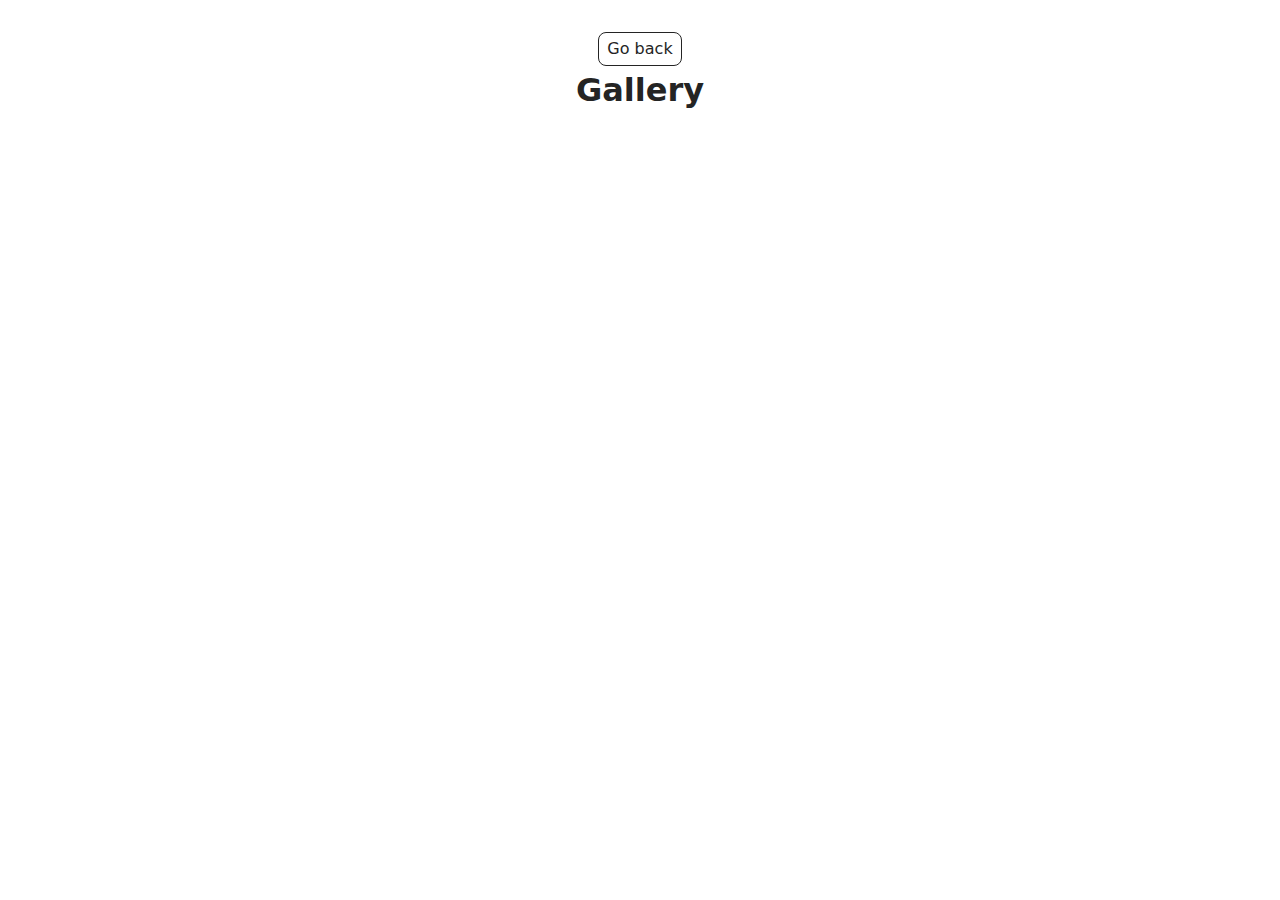
<file: src/1-gallery.html>
<!DOCTYPE html>
<html lang="en">
  <head>
    <meta charset="UTF-8" />
    <meta http-equiv="X-UA-Compatible" content="IE=edge" />
    <meta name="viewport" content="width=device-width, initial-scale=1.0" />
    <title>Gallery</title>
    <link rel="stylesheet" href="./css/styles.css" />
  </head>
  <body>
    <main>
      <div class="container">
        <a class="back-link" href="./index.html">Go back</a>
        <h1 class="main-title">Gallery</h1>
      </div>
      <ul class="gallery"></ul>
    </main>
    <script type="module" src="./js/1-gallery.js"></script>
  </body>
</html>
</file>
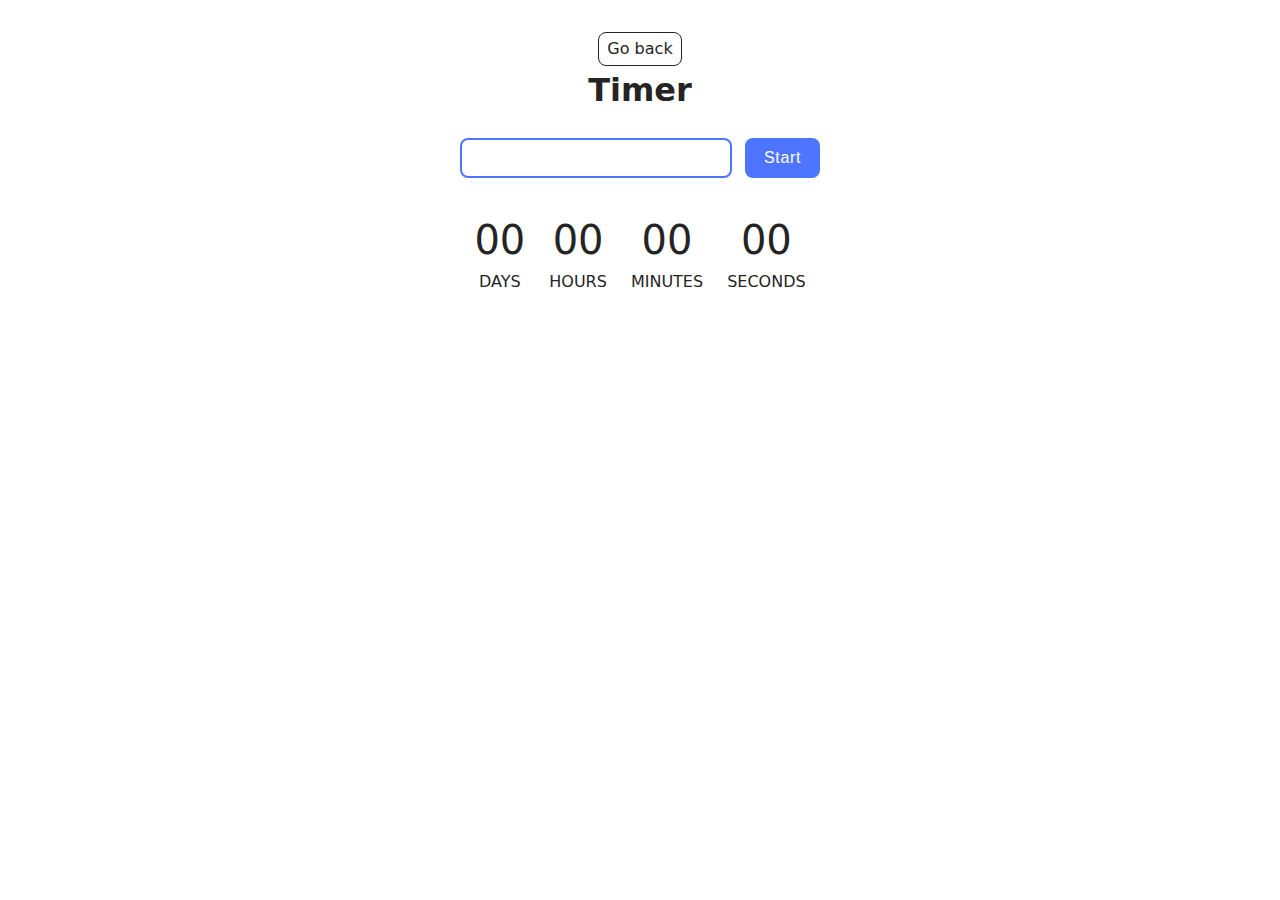
<file: src/1-timer.html>
<!DOCTYPE html>
<html lang="en">
  <head>
    <meta charset="UTF-8" />
    <meta http-equiv="X-UA-Compatible" content="IE=edge" />
    <meta name="viewport" content="width=device-width, initial-scale=1.0" />
    <title>Timer</title>
    <link rel="stylesheet" href="./css/styles.css" />
  </head>
  <body>
    <main>
      <div class="container">
        <a class="back-link" href="./index.html">Go back</a>
        <h1 class="main-title">Timer</h1>
      </div>

      <input type="text" id="datetime-picker" />
      <button type="button" data-start>Start</button>
      <div class="timer">
        <div class="field">
          <span class="value" data-days>00</span>
          <span class="label">Days</span>
        </div>
        <div class="field">
          <span class="value" data-hours>00</span>
          <span class="label">Hours</span>
        </div>
        <div class="field">
          <span class="value" data-minutes>00</span>
          <span class="label">Minutes</span>
        </div>
        <div class="field">
          <span class="value" data-seconds>00</span>
          <span class="label">Seconds</span>
        </div>
      </div>
    </main>
    <script type="module" src="./js/1-timer.js"></script>
  </body>
</html>
</file>
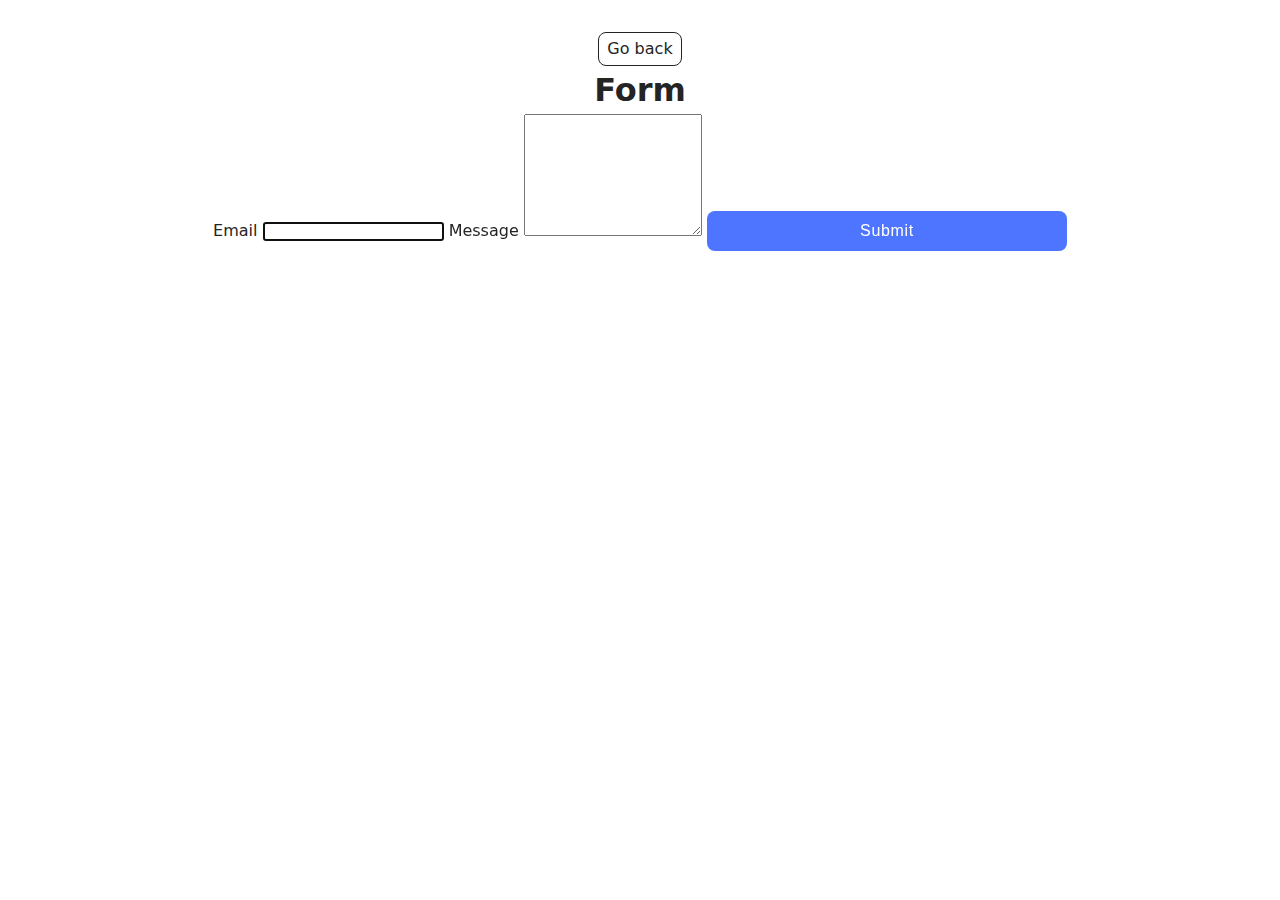
<file: src/2-form.html>
<!DOCTYPE html>
<html lang="en">
  <head>
    <meta charset="UTF-8" />
    <meta http-equiv="X-UA-Compatible" content="IE=edge" />
    <meta name="viewport" content="width=device-width, initial-scale=1.0" />
    <title>Form</title>
    <link rel="stylesheet" href="./css/styles.css" />
  </head>
  <body class="form-page">
    <main>
      <div class="container">
        <a class="back-link" href="./index.html">Go back</a>
        <h1 class="main-title">Form</h1>
      </div>
      <form class="feedback-form" autocomplete="off">
        <label>
          Email
          <input type="email" name="email" autofocus />
        </label>
        <label>
          Message
          <textarea name="message" rows="8"></textarea>
        </label>
        <button type="submit">Submit</button>
      </form>
    </main>
    <script type="module" src="./js/2-form.js"></script>
  </body>
</html>
</file>
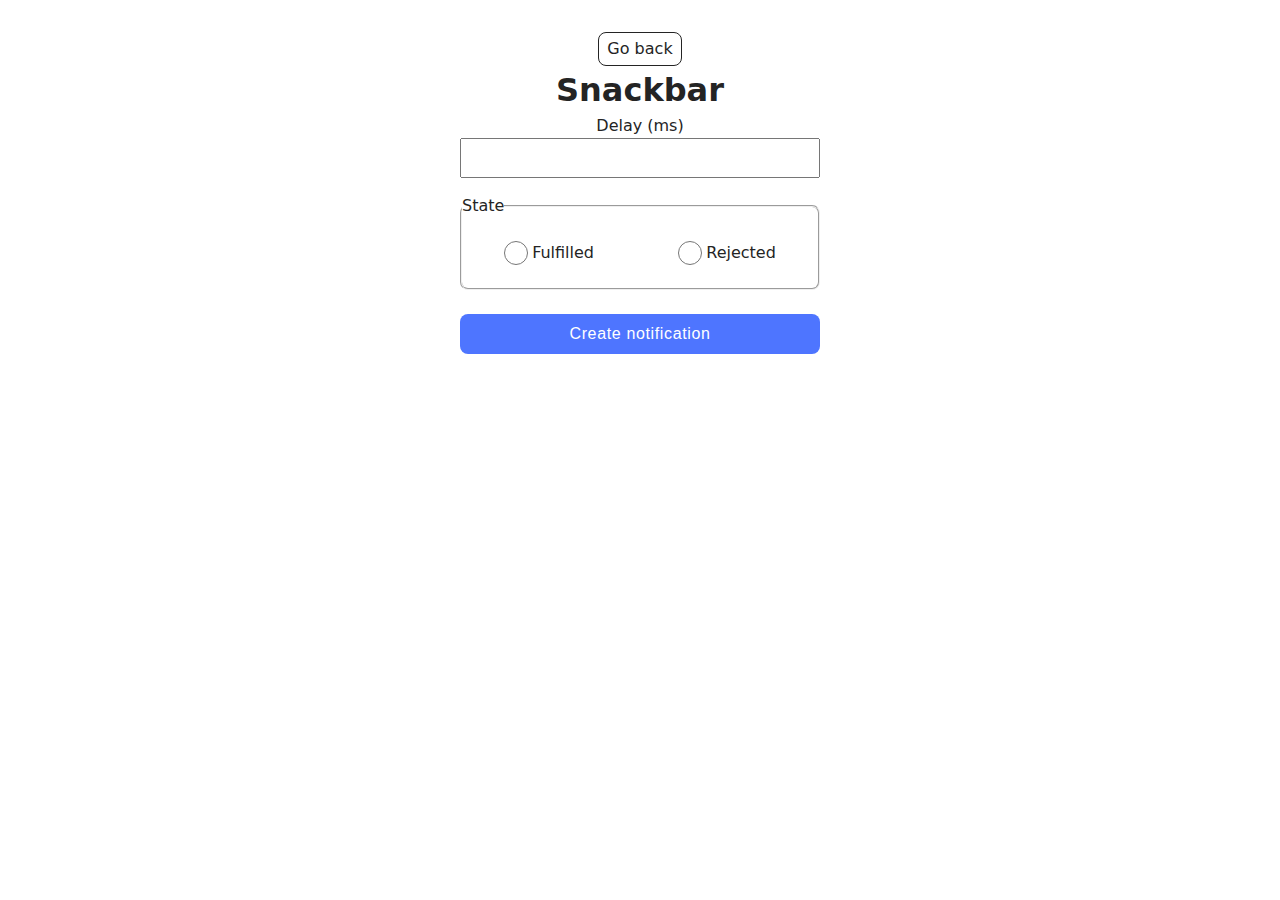
<file: src/2-snackbar.html>
<!DOCTYPE html>
<html lang="en">
  <head>
    <meta charset="UTF-8" />
    <meta http-equiv="X-UA-Compatible" content="IE=edge" />
    <meta name="viewport" content="width=device-width, initial-scale=1.0" />
    <title>Snackbar</title>
    <link rel="stylesheet" href="./css/styles.css" />
  </head>
  <body class="form-page">
    <main>
      <div class="container">
        <a class="back-link" href="./index.html">Go back</a>
        <h1 class="main-title">Snackbar</h1>
      </div>

      <form class="form">
        <label>
          Delay (ms)
          <input type="number" name="delay" required />
        </label>

        <fieldset>
          <legend>State</legend>
          <label>
            <input type="radio" name="state" value="fulfilled" required />
            Fulfilled
          </label>
          <label>
            <input type="radio" name="state" value="rejected" required />
            Rejected
          </label>
        </fieldset>

        <button type="submit">Create notification</button>
      </form>
    </main>
    <script type="module" src="./js/2-snackbar.js"></script>
  </body>
</html>
</file>
<file: src/css/styles.css>
/**
  |============================
  | include css partials with
  | default @import url()
  |============================
*/
/* Common styles */
@import url('./reset.css');
@import url('./base.css');
@import url('./container.css');
@import url('./animations.css');

/* Sections style */
@import url('./header.css');
@import url('./badges.css');
@import url('./back-link.css');
@import url('./footer.css');
@import url('./1-timer.css');
@import url('./2-snackbar.css');
</file>
